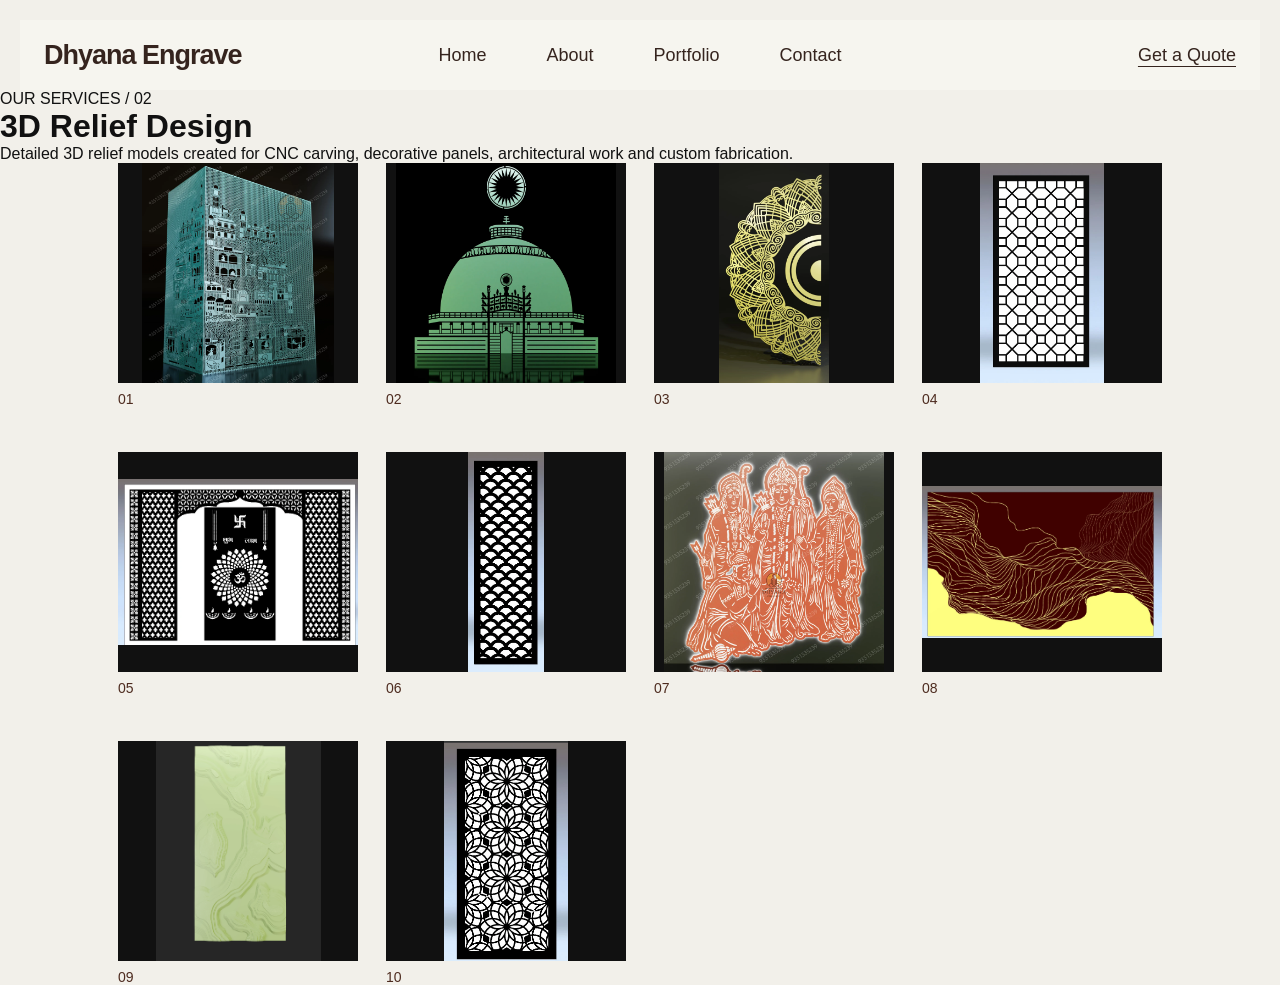
<file: 2d-design.html>
<!DOCTYPE html>
<html lang="en">

<head>
    <meta charset="UTF-8">
    <meta name="viewport" content="width=device-width, initial-scale=1.0">

    <title>CNC 2D Design & DXF Cut Files | Dhyana Engrave</title>

    <meta name="description" content="Custom CNC 2D design and DXF cut files for wood, MDF, stone and CNC cutting projects. Get accurate CNC-ready DXF and vector designs by Dhyana Engrave.">

    <meta name="robots" content="index, follow">

    <link rel="canonical" href="https://dhyanaengrave.com/2d-design.html">

    <link rel="stylesheet" href="style.css">
</head>
<body class="service-gallery-page">

<header class="inner-header">

    <a href="index.html" class="brand">Dhyana Engrave</a>

    <nav class="nav">
        <a href="index.html">Home</a>
        <a href="index.html#about">About</a>
        <a href="index.html#cnc-portfolio">Portfolio</a>
        <a href="contact.html">Contact</a>
    </nav>

    <a href="contact.html" class="quote-link">Get a Quote</a>

</header>


<main class="service-gallery-main">

    <div class="service-gallery-heading">

        <p>OUR SERVICES / 02</p>

        <h1>3D Relief Design</h1>

        <p class="service-gallery-description">
            Detailed 3D relief models created for CNC carving,
            decorative panels, architectural work and custom fabrication.
        </p>

    </div>


    <div class="service-gallery-grid">

        <div class="service-gallery-card">
            <img src="gallery/2D Design/2D Design-1.webp" alt="3D Relief 1">
            <span>01</span>
        </div>

        <div class="service-gallery-card">
            <img src="gallery/2D Design/2D Design-2.webp" alt="3D Relief 2">
            <span>02</span>
        </div>

        <div class="service-gallery-card">
            <img src="gallery/2D Design/2D Design-3.webp" alt="3D Relief 3">
            <span>03</span>
        </div>

        <div class="service-gallery-card">
            <img src="gallery/2D Design/2D Design-4.webp" alt="3D Relief 4">
            <span>04</span>
        </div>

        <div class="service-gallery-card">
            <img src="gallery/2D Design/2D Design-5.webp" alt="3D Relief 5">
            <span>05</span>
        </div>

        <div class="service-gallery-card">
            <img src="gallery/2D Design/2D Design-6.webp" alt="3D Relief 6">
            <span>06</span>
        </div>

        <div class="service-gallery-card">
            <img src="gallery/2D Design/2D Design-7.webp" alt="3D Relief 7">
            <span>07</span>
        </div>

        <div class="service-gallery-card">
            <img src="gallery/2D Design/2D Design-8.webp" alt="3D Relief 8">
            <span>08</span>
        </div>

        <div class="service-gallery-card">
            <img src="gallery/2D Design/2D Design-9.webp" alt="3D Relief 9">
            <span>09</span>
        </div>

        <div class="service-gallery-card">
            <img src="gallery/2D Design/2D Design-10.webp" alt="3D Relief 10">
            <span>10</span>
        </div>

    </div>

</main>

</body>
</html>
</file>
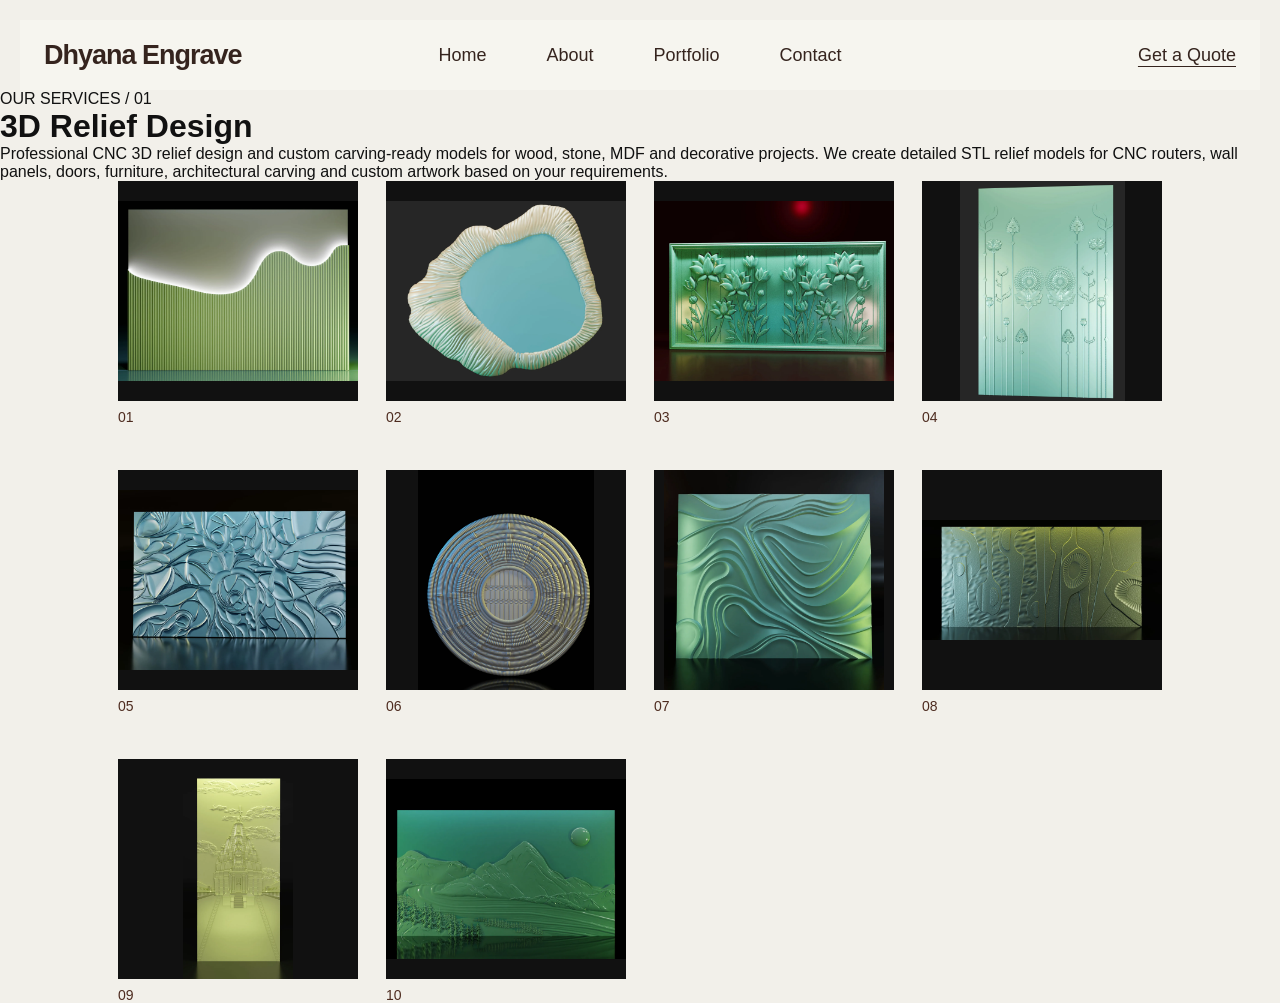
<file: 3d-relief.html>
<!DOCTYPE html>
<html lang="en">

<head>
    <meta charset="UTF-8">
    <meta name="viewport" content="width=device-width, initial-scale=1.0">

    <title>CNC 3D Relief Design for Wood & Stone | Dhyana Engrave</title>

    <meta name="description" content="Custom CNC 3D relief design and carving-ready 3D models for wood, stone, MDF and decorative projects. Professional STL relief design by Dhyana Engrave.">

    <meta name="robots" content="index, follow">

    <link rel="canonical" href="https://dhyanaengrave.com/3d-relief.html">

    <link rel="stylesheet" href="style.css">
</head>
<body class="service-gallery-page">

<header class="inner-header">

    <a href="index.html" class="brand">Dhyana Engrave</a>

    <nav class="nav">
        <a href="index.html">Home</a>
        <a href="index.html#about">About</a>
        <a href="index.html#cnc-portfolio">Portfolio</a>
        <a href="contact.html">Contact</a>
    </nav>

    <a href="contact.html" class="quote-link">Get a Quote</a>

</header>


<main class="service-gallery-main">

    <div class="service-gallery-heading">

        <p>OUR SERVICES / 01</p>

        <h1>3D Relief Design</h1>

       <p class="service-gallery-description">
    Professional CNC 3D relief design and custom carving-ready models
    for wood, stone, MDF and decorative projects. We create detailed
    STL relief models for CNC routers, wall panels, doors, furniture,
    architectural carving and custom artwork based on your requirements.
</p>

    </div>


    <div class="service-gallery-grid">

        <div class="service-gallery-card">
            <img src="gallery/3D Relief/3D Relief-1.webp" alt="3D Relief 1">
            <span>01</span>
        </div>

        <div class="service-gallery-card">
            <img src="gallery/3D Relief/3D Relief-2.webp" alt="3D Relief 2">
            <span>02</span>
        </div>

        <div class="service-gallery-card">
            <img src="gallery/3D Relief/3D Relief-3.webp" alt="3D Relief 3">
            <span>03</span>
        </div>

        <div class="service-gallery-card">
            <img src="gallery/3D Relief/3D Relief-4.webp" alt="3D Relief 4">
            <span>04</span>
        </div>

        <div class="service-gallery-card">
            <img src="gallery/3D Relief/3D Relief-5.webp" alt="3D Relief 5">
            <span>05</span>
        </div>

        <div class="service-gallery-card">
            <img src="gallery/3D Relief/3D Relief-6.webp" alt="3D Relief 6">
            <span>06</span>
        </div>

        <div class="service-gallery-card">
            <img src="gallery/3D Relief/3D Relief-7.webp" alt="3D Relief 7">
            <span>07</span>
        </div>

        <div class="service-gallery-card">
            <img src="gallery/3D Relief/3D Relief-8.webp" alt="3D Relief 8">
            <span>08</span>
        </div>

        <div class="service-gallery-card">
            <img src="gallery/3D Relief/3D Relief-9.webp" alt="3D Relief 9">
            <span>09</span>
        </div>

        <div class="service-gallery-card">
            <img src="gallery/3D Relief/3D Relief-10.webp" alt="3D Relief 10">
            <span>10</span>
        </div>

    </div>

</main>

</body>
</html>
</file>
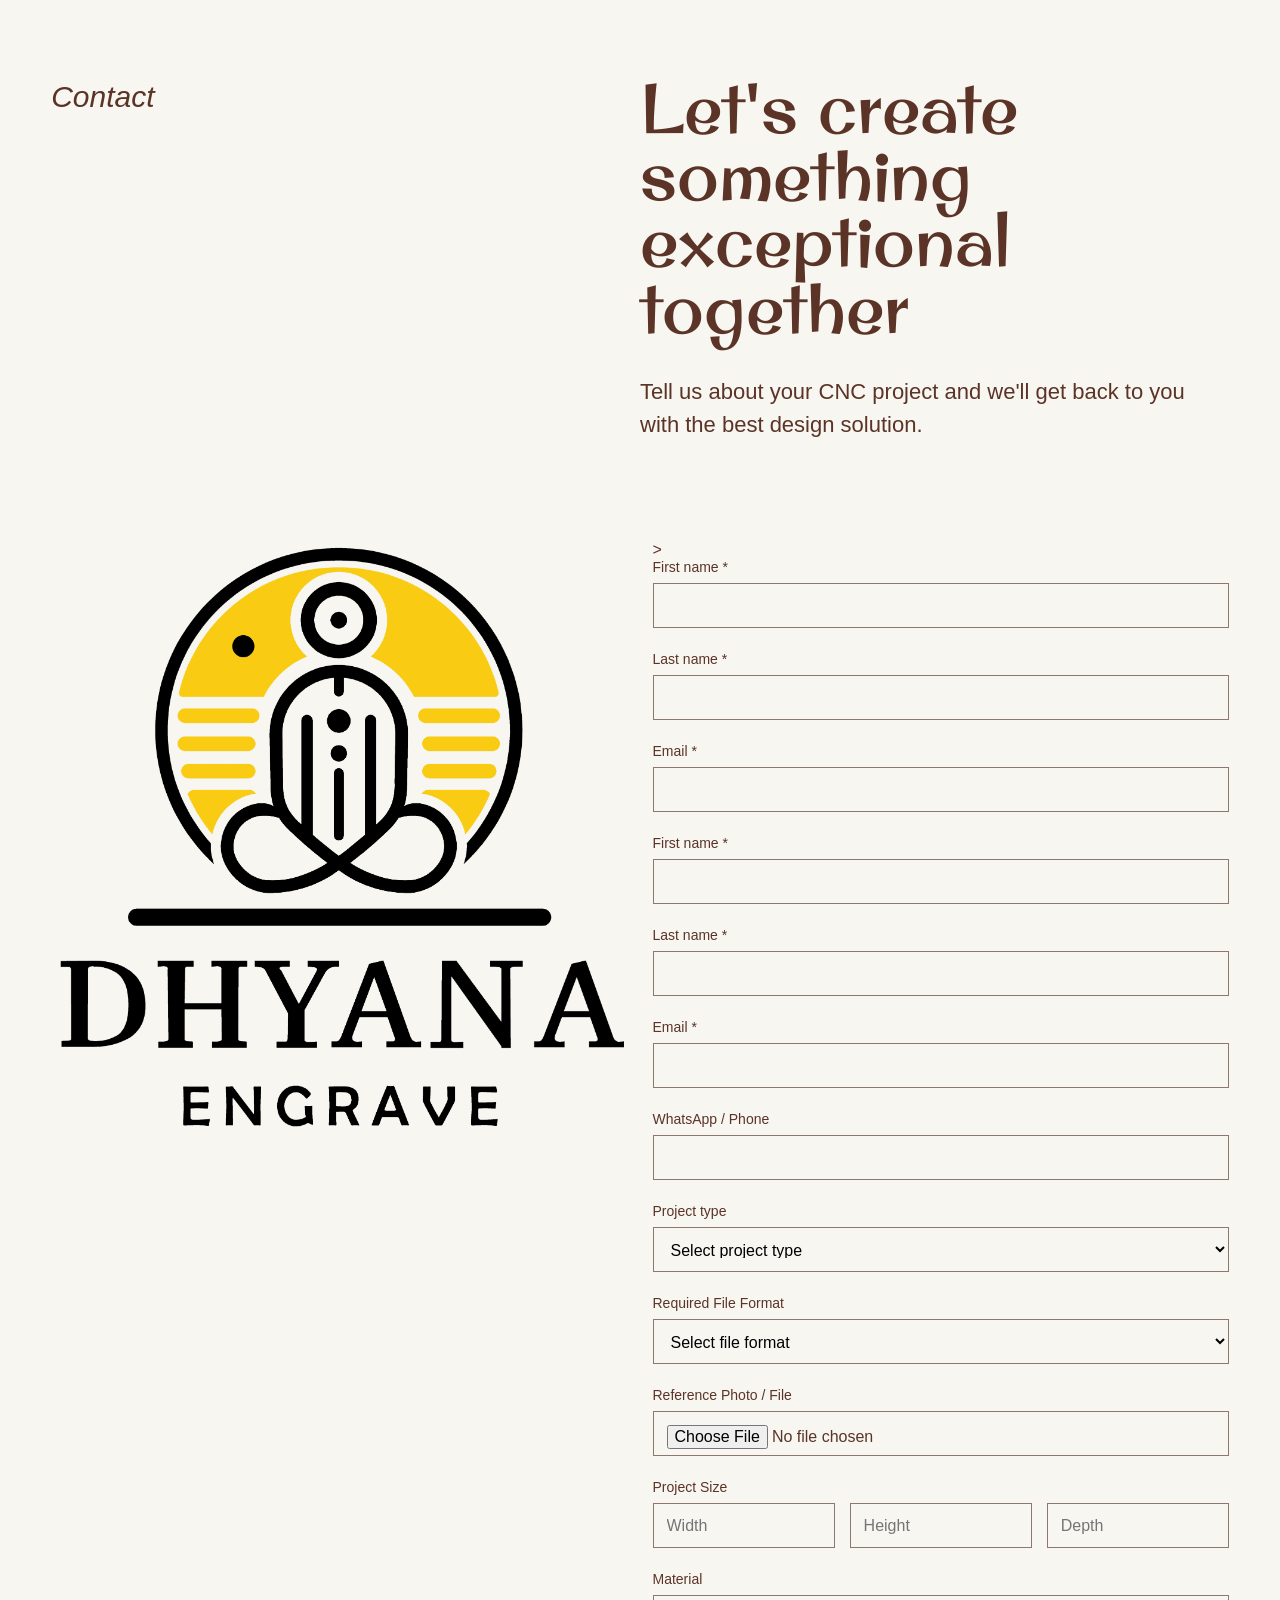
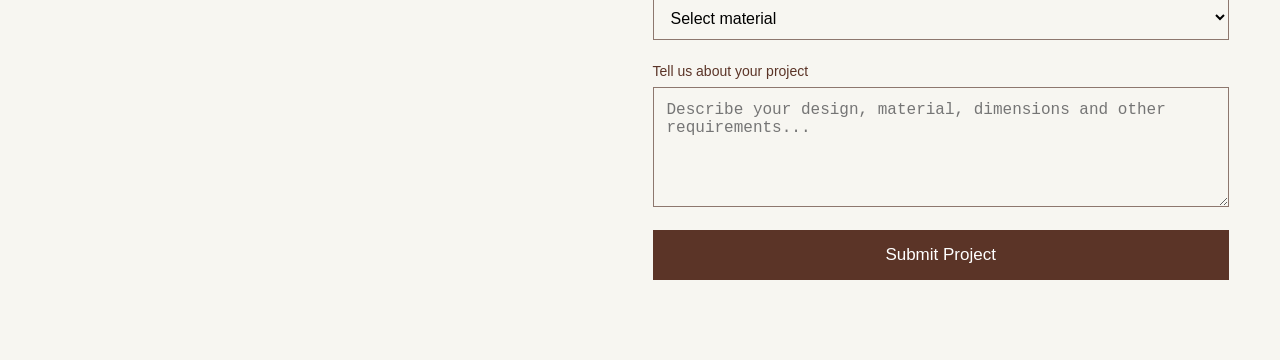
<file: contact.html>
<!DOCTYPE html>
<html lang="en">

<head>
    <meta charset="UTF-8">
    <meta name="viewport" content="width=device-width, initial-scale=1.0">

    <title>Contact Dhyana Engrave | CNC 3D Design Services</title>

    <meta name="description" content="Contact Dhyana Engrave for custom CNC 3D relief, STL models, DXF designs and carving-ready files for wood, stone, MDF and custom CNC projects.">

    <meta name="robots" content="index, follow">

    <link rel="canonical" href="https://dhyanaengrave.com/contact.html">

    <link rel="stylesheet" href="style.css">
</head>

<body>

<section class="contact-page">

    <div class="contact-small-title">
        <p>Contact</p>
    </div>

    <div class="contact-heading">
        <h1>
            Let's create something<br>
            exceptional together
        </h1>

        <p>
            Tell us about your CNC project and we'll get back to you
            with the best design solution.
        </p>
    </div>


    <div class="contact-main">

        <!-- LEFT IMAGE -->
        <div class="contact-image">
           <div class="contact-logo-area">
    <img src="Dhyana Engrave Logo.webp" alt="Dhyana Engrave Logo">
</div>
        </div>


        <!-- RIGHT FORM -->
        <form
  <form
    class="project-form"
    action="https://formsubmit.co/Dhyanaengrave@gmail.com"
    method="POST"
    enctype="multipart/form-data"
>
>
 <input type="hidden" name="_subject" value="New CNC Project Inquiry - Dhyana Engrave">
    <input type="hidden" name="_captcha" value="false">
    <input type="hidden" name="_template" value="table">

    <label>First name *</label>
    <input type="text" name="first-name" required>

    <label>Last name *</label>
    <input type="text" name="last-name" required>

    <label>Email *</label>
    <input type="email" name="email" required>

            <label>First name *</label>
            <input type="text" name="first-name" required>

            <label>Last name *</label>
            <input type="text" name="last-name" required>

            <label>Email *</label>
            <input type="email" name="email" required>

            <label>WhatsApp / Phone</label>
            <input type="tel" name="phone">

            <label>Project type</label>

            <select name="project-type">
                <option value="">Select project type</option>
                <option>3D Relief Design</option>
                <option>2D CNC Design</option>
                <option>ZBrush Sculpting</option>
                <option>Architectural CNC Design</option>
                <option>Rotary CNC Design</option>
                <option>Custom CNC Design</option>
            </select>


            <label>Required File Format</label>

            <select name="file-format">
                <option value="">Select file format</option>
                <option>.STL</option>
                <option>.OBJ</option>
                <option>.DXF</option>
                <option>.DWG</option>
                <option>.EPS</option>
                <option>.RLF</option>
                <option>.TAP</option>
                <option>Other</option>
            </select>
<label>Reference Photo / File</label>

<input
    type="file"
    name="reference-file"
    accept=".jpg,.jpeg,.png,.webp,.pdf"
>

            <label>Project Size</label>

            <div class="project-size">
                <input type="text" placeholder="Width">
                <input type="text" placeholder="Height">
                <input type="text" placeholder="Depth">
            </div>
<label>Material</label>

<select name="material">
    <option value="">Select material</option>
    <option>Wood</option>
    <option>MDF</option>
    <option>Stone</option>
    <option>Marble</option>
    <option>Granite</option>
    <option>Corian</option>
    <option>Acrylic</option>
    <option>Metal</option>
    <option>Foam</option>
    <option>Other</option>
</select>

            <label>Tell us about your project</label>

            <textarea
                name="message"
                placeholder="Describe your design, material, dimensions and other requirements..."
            ></textarea>


            <button type="submit">
                Submit Project
            </button>

        </form>

    </div>

</section>

</body>
</html>
</file>
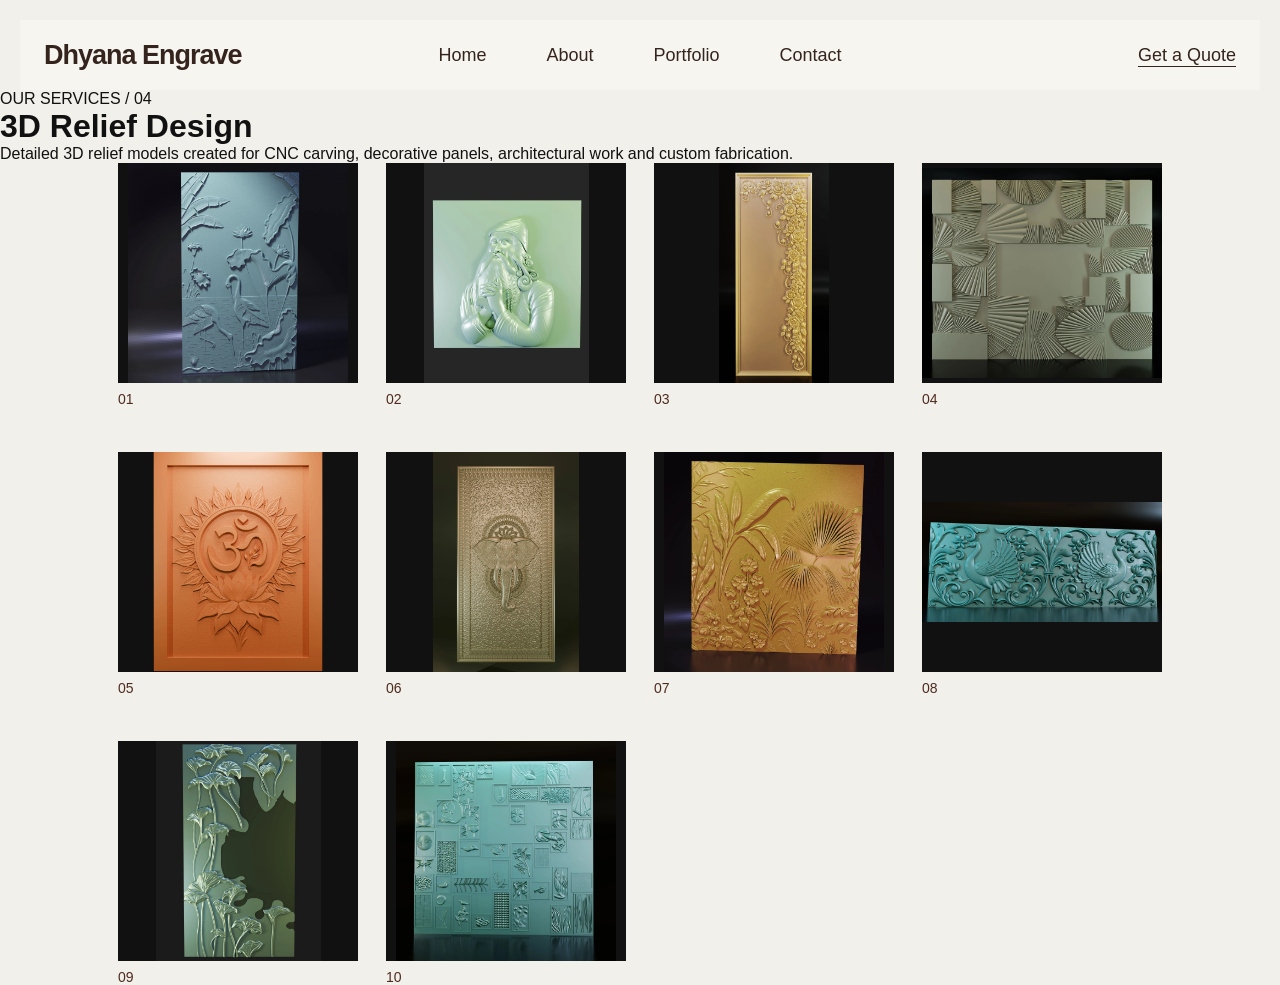
<file: custom-design.html>
<!DOCTYPE html>
<html lang="en">

<head>
    <meta charset="UTF-8">
    <meta name="viewport" content="width=device-width, initial-scale=1.0">

    <title>Custom CNC Design & 3D Relief Models | Dhyana Engrave</title>

    <meta name="description" content="Custom CNC design and 3D relief modeling for wood, stone, MDF and decorative projects. Get CNC-ready STL, DXF and custom carving designs by Dhyana Engrave.">

    <meta name="robots" content="index, follow">

    <link rel="canonical" href="https://dhyanaengrave.com/custom-design.html">

    <link rel="stylesheet" href="style.css">
</head>

<body class="service-gallery-page">

<header class="inner-header">

    <a href="index.html" class="brand">Dhyana Engrave</a>

    <nav class="nav">
        <a href="index.html">Home</a>
        <a href="index.html#about">About</a>
        <a href="index.html#cnc-portfolio">Portfolio</a>
        <a href="contact.html">Contact</a>
    </nav>

    <a href="contact.html" class="quote-link">Get a Quote</a>

</header>


<main class="service-gallery-main">

    <div class="service-gallery-heading">

        <p>OUR SERVICES / 04</p>

        <h1>3D Relief Design</h1>

        <p class="service-gallery-description">
            Detailed 3D relief models created for CNC carving,
            decorative panels, architectural work and custom fabrication.
        </p>

    </div>


    <div class="service-gallery-grid">

        <div class="service-gallery-card">
            <img src="gallery/Custom Design/Custom Design-1.webp" alt="3D Relief 1">
            <span>01</span>
        </div>

        <div class="service-gallery-card">
            <img src="gallery/Custom Design/Custom Design-2.webp" alt="3D Relief 2">
            <span>02</span>
        </div>

        <div class="service-gallery-card">
            <img src="gallery/Custom Design/Custom Design-3.webp" alt="3D Relief 3">
            <span>03</span>
        </div>

        <div class="service-gallery-card">
            <img src="gallery/Custom Design/Custom Design-4.webp" alt="3D Relief 4">
            <span>04</span>
        </div>

        <div class="service-gallery-card">
            <img src="gallery/Custom Design/Custom Design-5.webp" alt="3D Relief 5">
            <span>05</span>
        </div>

        <div class="service-gallery-card">
            <img src="gallery/Custom Design/Custom Design-6.webp" alt="3D Relief 6">
            <span>06</span>
        </div>

        <div class="service-gallery-card">
            <img src="gallery/Custom Design/Custom Design-7.webp" alt="3D Relief 7">
            <span>07</span>
        </div>

        <div class="service-gallery-card">
            <img src="gallery/Custom Design/Custom Design-8.webp" alt="3D Relief 8">
            <span>08</span>
        </div>

        <div class="service-gallery-card">
            <img src="gallery/Custom Design/Custom Design-9.webp" alt="3D Relief 9">
            <span>09</span>
        </div>

        <div class="service-gallery-card">
            <img src="gallery/Custom Design/Custom Design-10.webp" alt="3D Relief 10">
            <span>10</span>
        </div>

    </div>

</main>

</body>
</html>
</file>
<file: style.css>
@import url('https://fonts.googleapis.com/css2?family=Original+Surfer&display=swap');

*{

    margin: 0;
    padding: 0;
    box-sizing: border-box;
}

html {
    scroll-behavior: smooth;
}

body {
    font-family: Arial, Helvetica, sans-serif;
    background: #f2f0ea;
    color: #111;
}


/* ================= HEADER ================= */

/* ================= HEADER ================= */

.header {
    position: absolute;
    top: 22px;
    left: 1.3%;
    width: 97.4%;
    height: 68px;

    padding: 0 24px;

    display: grid;
    grid-template-columns: 1fr auto 1fr;
    align-items: center;

    background: #f6f5ef;
    z-index: 20;
}


/* LOGO / NAME */

.brand {
    justify-self: start;

    color: #35241e;
    text-decoration: none;

    font-size: 27px;
    font-weight: 700;
    letter-spacing: -1px;
}


/* CENTER MENU */

.nav {
    justify-self: center;

    display: flex;
    align-items: center;
    gap: 65px;
}

.nav a {
    color: #35241e;
    text-decoration: none;

    font-size: 18px;
    letter-spacing: 0;
}

.nav a:hover,
.nav a.active {
    text-decoration: underline;
    text-underline-offset: 5px;
}


/* FREE QUOTE */

.quote-link {
    justify-self: end;

    color: #35241e;
    font-size: 18px;
    text-decoration: underline;
    text-underline-offset: 5px;
}

/* ================= HERO ================= */

/* ================= HERO ================= */

/* ================= HERO FIXED BACKGROUND ================= */

.hero {
    position: relative;
    min-height: 100vh;
    padding: 135px 45px 40px;

    display: flex;
    align-items: center;

    overflow: hidden;
}


/* FIXED BACKGROUND PHOTO */

.hero-bg {
    position: fixed;

    top: 0;
    left: 0;

    width: 100%;
    height: 100vh;

    z-index: -2;

    background-image:
        linear-gradient(
            90deg,
            rgba(246, 245, 239, 0.92) 0%,
            rgba(246, 245, 239, 0.72) 36%,
            rgba(246, 245, 239, 0.18) 65%,
            rgba(246, 245, 239, 0.05) 100%
        ),
        url("https://dhyanaengrave.com/hero-bg.webp.webp");

    background-size: cover;
    background-position: center;
    background-repeat: no-repeat;
}


/* HERO TEXT */

.hero-text {
    position: relative;
    z-index: 2;

    max-width: 760px;
}

.hero-text h1 {
    margin: 0;

    font-size: clamp(55px, 5.7vw, 100px);
    line-height: .98;

    font-weight: 700;
    letter-spacing: -4px;

    color: #4d2b1f;
}

.hero-text p {
    max-width: 470px;

    margin-top: 40px;

    font-size: 20px;
    line-height: 1.45;

    color: #4d2b1f;
}

.hero-btn {
    display: inline-block;

    margin-top: 35px;
    padding: 17px 65px;

    background: #563326;
    color: white;

    text-decoration: none;
    font-size: 20px;
}


/* ================= SECTIONS OVER HERO ================= */

.portfolio-section,
.about-section,
.services {
    position: relative;

    z-index: 10;
}


/* PORTFOLIO COMES OVER HERO */

.portfolio-section {
    margin-top: 0;

    background: #f4f1e9;

    border-radius: 28px 28px 0 0;
}


/* MOBILE */

@media (max-width: 850px) {

    .hero {
        min-height: 100vh;
        padding: 120px 22px 60px;
    }

    .hero-text h1 {
        font-size: 52px;
        letter-spacing: -2px;
    }

    .hero-text p {
        font-size: 17px;
    }

}

/* MOBILE */

@media (max-width: 850px) {

    .hero {
        grid-template-columns: 1fr;
        padding: 120px 22px 0;
    }

    .hero-text h1 {
        font-size: 52px;
        letter-spacing: -2px;
    }

    .hero-text p {
        margin-top: 25px;
        font-size: 17px;
    }

    .hero-visual {
        height: 450px;
        margin-top: 20px;
    }
}
/* ================= PORTFOLIO ================= */

.portfolio-section {
    padding: 110px 45px;
    background: #f4f1e9;
}

.portfolio-heading {
    margin-bottom: 55px;
}

.portfolio-heading p {
    font-size: 12px;
    letter-spacing: 3px;
    color: #563326;
    margin-bottom: 15px;
}

.portfolio-heading h2 {
    font-size: clamp(55px, 6vw, 95px);
    line-height: 1;
    font-weight: 500;
    letter-spacing: -3px;
    color: #563326;
}

.portfolio-grid {
    display: grid;
    grid-template-columns: repeat(2, 1fr);
    gap: 50px 28px;
}

.portfolio-card {
    text-decoration: none;
    color: #563326;
}

.portfolio-card img {
    width: 100%;
    height: 620px;
    object-fit: cover;
    display: block;

    transition: transform .5s ease;
}

.portfolio-card {
    overflow: hidden;
}

.portfolio-card:hover img {
    transform: scale(1.025);
}

.portfolio-info {
    display: grid;
    grid-template-columns: 60px 1fr;
    align-items: center;

    padding-top: 15px;
}

.portfolio-info span {
    font-size: 12px;
    opacity: .6;
}

.portfolio-info h3 {
    font-size: 26px;
    font-weight: 500;
}


/* MOBILE */

@media (max-width: 850px) {

    .portfolio-section {
        padding: 80px 22px;
    }

    .portfolio-grid {
        grid-template-columns: 1fr;
        gap: 40px;
    }

    .portfolio-card img {
        height: 430px;
    }

    .portfolio-info h3 {
        font-size: 22px;
    }
}
/* =========================
   SERVICES
========================= */

.services {
    background: #f6f5ef;
    color: #4d2b1f;
    padding: 0 18px 80px;
}


/* EACH ROW */

.service-row {
    display: grid;

    grid-template-columns:
        32%
        24%
        30%
        14%;

    align-items: start;

    min-height: 275px;

    padding: 24px 0;

    border-bottom: 1px solid rgba(77, 43, 31, 0.55);
}


/* IMAGE */

.service-image {
    display: flex;
    align-items: flex-start;
}

.service-image img {
    width: 220px;
    height: 220px;

    object-fit: cover;
    object-position: center;

    display: block;
}


/* SERVICE TITLE */

.service-row h2 {
    margin: 0;

    padding-right: 40px;

    font-size: clamp(35px, 3vw, 55px);
    line-height: 0.96;

    font-weight: 700;
    letter-spacing: -2px;

    color: #4d2b1f;
}


/* DESCRIPTION */

.service-row > p {
    margin: 0;

    padding-right: 40px;

    max-width: 520px;

    font-size: 22px;
    line-height: 1.35;

    color: #4d2b1f;
}


/* VIEW DETAILS */

.service-row > a {
    justify-self: end;

    color: #4d2b1f;

    font-size: 22px;

    text-decoration: underline;
    text-decoration-thickness: 1px;
    text-underline-offset: 5px;
}


/* IMAGE HOVER */

.service-image img {
    transition: transform 0.35s ease;
}

.service-row:hover .service-image img {
    transform: scale(1.025);
}


/* MOBILE */

@media (max-width: 900px) {

    .service-row {
        grid-template-columns: 140px 1fr;
        gap: 18px;

        min-height: auto;

        padding: 28px 0;
    }

    .service-image {
        grid-row: 1 / 4;
    }

    .service-image img {
        width: 140px;
        height: 160px;
    }

    .service-row h2 {
        font-size: 30px;
        padding: 0;
    }

    .service-row > p {
        padding: 0;

        font-size: 16px;
    }

    .service-row > a {
        justify-self: start;

        font-size: 17px;
    }
}/* =========================
   ABOUT SECTION
========================= */

.about-section {
    background: #d9e6ee;
    color: #4d2b1f;

    padding: 90px 45px;

    display: grid;
    grid-template-columns: 1.1fr 0.8fr 1fr;
    gap: 70px;

    align-items: center;
}

.about-label {
    font-size: 12px;
    font-weight: 600;
    letter-spacing: 3px;

    margin: 0 0 35px;
}

.about-left h2 {
    margin: 0;

    font-size: clamp(50px, 5vw, 85px);
    line-height: 0.95;
    letter-spacing: -4px;
}

.about-photo img {
    width: 100%;
    height: 520px;

    object-fit: cover;
    object-position: center;

    display: block;
}

.about-right {
    max-width: 500px;
}

.about-right p {
    font-size: 21px;
    line-height: 1.45;

    margin: 0 0 28px;
}

.about-right a {
    display: inline-block;

    margin-top: 20px;

    color: #4d2b1f;

    font-size: 13px;
    font-weight: 600;

    letter-spacing: 2px;

    text-decoration: none;

    padding-bottom: 7px;

    border-bottom: 1px solid #4d2b1f;
}


/* MOBILE */

@media (max-width: 900px) {

    .about-section {
        grid-template-columns: 1fr;

        padding: 60px 20px;

        gap: 40px;
    }

    .about-left h2 {
        font-size: 50px;
    }

    .about-photo img {
        height: 500px;
    }

    .about-right p {
        font-size: 18px;
    }
}
/* ===== FORCE FIX - NEW 4 PHOTO PORTFOLIO ===== */

.new-portfolio-grid {
    display: grid !important;
    grid-template-columns: repeat(2, minmax(0, 1fr)) !important;
    gap: 50px 35px !important;
}

.new-portfolio-card {
    width: 100% !important;
    overflow: hidden !important;
}

.new-portfolio-card img {
    width: 100% !important;
    height: 380px !important;
    max-height: 380px !important;

    object-fit: contain !important;
    object-position: center !important;

    display: block !important;
}

/* MOBILE */
@media (max-width: 850px) {
    .new-portfolio-grid {
        grid-template-columns: 1fr !important;
    }

    .new-portfolio-card img {
        height: 300px !important;
        max-height: 300px !important;
    }
} 
/* ==================================
   CNC PORTFOLIO - 4 PROJECTS
================================== */

.cnc-portfolio {
    position: relative;
    z-index: 5;

    background: #f6f5ef;
    padding: 90px 24px 110px;
    color: #563326;
}

.cnc-portfolio-title {
    margin: 0 0 60px;

    font-size: clamp(65px, 7vw, 120px);
    line-height: 0.9;
    letter-spacing: -5px;
    font-weight: 600;
}


/* TWO COLUMNS */

.cnc-portfolio-grid {
    display: grid;
    grid-template-columns: repeat(2, minmax(0, 1fr));
    column-gap: 24px;
    row-gap: 80px;
}


/* EACH PROJECT */

.cnc-project {
    min-width: 0;
}
/* TITLE + NUMBER */

.cnc-project-heading {
    display: flex;
    justify-content: space-between;
    align-items: baseline;

    gap: 20px;
    margin-top: 28px;
}

.cnc-project-heading h3 {
    margin: 0;

    font-size: 38px;
    line-height: 1.05;
    font-weight: 600;
    letter-spacing: -1.5px;
}

.cnc-project-heading span {
    flex-shrink: 0;

    font-size: 28px;
    font-style: italic;
}


/* DESCRIPTION */

.cnc-project > p {
    max-width: 780px;

    margin: 35px 0 0;

    font-size: 21px;
    line-height: 1.45;
}


/* MOBILE */

@media (max-width: 850px) {

    .cnc-portfolio {
        padding: 65px 18px 80px;
    }

    .cnc-portfolio-title {
        font-size: 60px;
        margin-bottom: 40px;
    }

    .cnc-portfolio-grid {
        grid-template-columns: 1fr;
        row-gap: 60px;
    }

    .cnc-project img {
        height: 400px !important;
    }

    .cnc-project-heading h3 {
        font-size: 30px;
    }

    .cnc-project-heading span {
        font-size: 22px;
    }

    .cnc-project > p {
        margin-top: 20px;
        font-size: 17px;
    }
}
/* ===== PORTFOLIO IMAGE - NO CROPPING ===== */

.cnc-project img {
    width: 100% !important;
    height: auto !important;

    object-fit: contain !important;
    object-position: center !important;

    display: block !important;
    max-width: 100% !important;
}

/* 2 COLUMN LAYOUT */

.cnc-portfolio-grid {
    display: grid;
    grid-template-columns: repeat(2, minmax(0, 1fr));
    gap: 80px 24px;
    align-items: start;
}

.cnc-project {
    width: 100%;
    min-width: 0;
}

/* TITLE */

.cnc-project-heading {
    display: flex;
    justify-content: space-between;
    align-items: baseline;
    gap: 20px;
    margin-top: 22px;
}

.cnc-project-heading h3 {
    margin: 0;
    font-size: 38px;
    line-height: 1.1;
}

.cnc-project-heading span {
    font-size: 28px;
    font-style: italic;
}

/* DESCRIPTION */

.cnc-project > p {
    margin-top: 30px;
    font-size: 21px;
    line-height: 1.45;
}

/* MOBILE */

@media (max-width: 850px) {
    .cnc-portfolio-grid {
        grid-template-columns: 1fr;
        gap: 55px;
    }

    .cnc-project img {
        width: 100% !important;
        height: auto !important;
    }
}
/* PORTFOLIO CARD LINK COLOR FIX */

.cnc-project {
    text-decoration: none !important;
    color: #4d2b1f !important;
}

.cnc-project:link,
.cnc-project:visited,
.cnc-project:hover,
.cnc-project:active {
    color: #4d2b1f !important;
    text-decoration: none !important;
}

.cnc-project h3,
.cnc-project span,
.cnc-project p {
    color: #4d2b1f !important;
    text-decoration: none !important;
}
/* ===== MURTI GALLERY SIZE + NO CROP FIX ===== */

.category-grid {
    display: grid;
    grid-template-columns: repeat(4, 260px);
    justify-content: center;

    gap: 45px 28px;
}

.category-item {
    width: 260px;
}

.category-item img {
    width: 260px !important;
    height: 260px !important;

    object-fit: contain !important;
    object-position: center !important;

    display: block !important;

    background: #111;
}

/* NUMBER */

.category-item span {
    margin-top: 10px;

    font-size: 14px;
    text-align: right;
}


/* TABLET */

@media (max-width: 1200px) {

    .category-grid {
        grid-template-columns: repeat(3, 240px);
    }

    .category-item {
        width: 240px;
    }

    .category-item img {
        width: 240px !important;
        height: 240px !important;
    }

}


/* MOBILE */

@media (max-width: 800px) {

    .category-grid {
        grid-template-columns: repeat(2, 160px);
        gap: 25px 12px;
    }

    .category-item {
        width: 160px;
    }

    .category-item img {
        width: 160px !important;
        height: 160px !important;
    }

}
/* ===== MURTI PAGE TOP SPACING FIX ===== */

.inner-page .inner-header {
    position: relative;
    width: calc(100% - 48px);
    margin: 24px;
    height: 70px;

    display: grid;
    grid-template-columns: 1fr auto 1fr;
    align-items: center;

    padding: 0 24px;
    background: #f6f5ef;
}


/* MAIN PAGE */

.category-page {
    padding: 70px 45px 120px;
}


/* HEADING BLOCK */

.category-heading {
    max-width: 1450px;
    margin: 0 auto 70px;
}

.category-heading > p:first-child {
    margin: 0 0 20px;

    font-size: 12px;
    letter-spacing: 3px;
}

.category-heading h1 {
    margin: 0;

    font-size: clamp(58px, 6vw, 100px);
    line-height: 0.92;
    letter-spacing: -4px;

    color: #4d2b1f;
}


/* DESCRIPTION + BACK */

.category-heading-bottom {
    margin-top: 35px;

    display: flex;
    justify-content: space-between;
    align-items: flex-end;
    gap: 40px;
}

.category-heading-bottom p {
    max-width: 700px;

    margin: 0;

    font-size: 18px;
    line-height: 1.5;

    color: #4d2b1f;
}

.category-heading-bottom a {
    color: #4d2b1f;

    font-size: 16px;

    text-decoration: underline;
    text-underline-offset: 5px;
}


/* GALLERY CENTER */

.category-grid {
    max-width: 1180px;
    margin: 0 auto;

    display: grid;
    grid-template-columns: repeat(4, 260px);
    justify-content: center;

    gap: 45px 28px;
}
/* ===== GALLERY PHOTO DETAILS ===== */

.category-item-heading {
    display: flex;
    justify-content: space-between;
    align-items: baseline;
    gap: 20px;

    margin-top: 14px;
}

.category-item-heading h3 {
    margin: 0;

    font-size: 20px;
    line-height: 1.2;
    font-weight: 600;

    color: #4d2b1f;
}

.category-item-heading span {
    font-size: 15px;
    font-style: italic;
    color: #4d2b1f;
}

.category-item > p {
    margin: 10px 0 0;

    font-size: 14px;
    line-height: 1.45;

    color: #4d2b1f;
}
/* ===== ABSOLUTE FINAL GALLERY FIX ===== */

body.inner-page .category-page .category-grid {
    display: grid !important;
    grid-template-columns: repeat(4, 220px) !important;

    justify-content: center !important;
    align-items: start !important;

    gap: 45px 24px !important;

    max-width: 1100px !important;
    margin: 0 auto !important;
}

body.inner-page .category-page .category-item {
    width: 220px !important;
    max-width: 220px !important;

    overflow: visible !important;
}

body.inner-page .category-page .category-item > img {
    width: 220px !important;
    height: 220px !important;

    max-width: 220px !important;
    max-height: 220px !important;

    object-fit: contain !important;
    object-position: center !important;

    display: block !important;

    margin: 0 !important;
    padding: 0 !important;

    background: #111 !important;
}

body.inner-page .category-page .category-item-heading {
    width: 220px !important;
}

body.inner-page .category-page .category-item > p {
    width: 220px !important;
    max-width: 220px !important;
}


/* TABLET */

@media (max-width: 1000px) {

    body.inner-page .category-page .category-grid {
        grid-template-columns: repeat(3, 200px) !important;
    }

    body.inner-page .category-page .category-item,
    body.inner-page .category-page .category-item > img,
    body.inner-page .category-page .category-item-heading,
    body.inner-page .category-page .category-item > p {
        width: 200px !important;
        max-width: 200px !important;
    }

    body.inner-page .category-page .category-item > img {
        height: 200px !important;
        max-height: 200px !important;
    }
}


/* MOBILE */

@media (max-width: 700px) {

    body.inner-page .category-page .category-grid {
        grid-template-columns: repeat(2, 150px) !important;
        gap: 30px 12px !important;
    }

    body.inner-page .category-page .category-item,
    body.inner-page .category-page .category-item > img,
    body.inner-page .category-page .category-item-heading,
    body.inner-page .category-page .category-item > p {
        width: 150px !important;
        max-width: 150px !important;
    }

    body.inner-page .category-page .category-item > img {
        height: 150px !important;
        max-height: 150px !important;
    }
}
/* ===== TESTIMONIAL SLIDE ANIMATION ===== */

.testimonial-slider {
    width: 420px;
    height: 520px;
    position: relative;
    overflow: hidden;
    background: #111;
}

.testimonial-slide {
    position: absolute;
    top: 0;
    left: 0;

    width: 100%;
    height: 100%;

    object-fit: contain;
    object-position: center;

    transform: translateX(100%);
    transition: transform 0.8s ease-in-out;
}

/* Current photo */
.testimonial-slide.active {
    transform: translateX(0);
}

/* Photo left side se bahar jayegi */
.testimonial-slide.slide-out {
    transform: translateX(-100%);
    z-index: 1;
}

/* Next photo right se andar aayegi */
.testimonial-slide.slide-in {
    transform: translateX(0);
    z-index: 2;
}

@media (max-width: 800px) {
    .testimonial-slider {
        width: 100%;
        height: 400px;
    }
}
/* =====================================
   TESTIMONIAL - CENTER CARD
===================================== */

.testimonials {
    background: #b8cedc;
    padding: 130px 20px 140px;

    color: #4d2b1f;
}


/* HEADING */

.testimonial-heading {
    text-align: center;
    margin-bottom: 90px;
}

.testimonial-heading p {
    margin: 0 0 35px;

    font-size: 28px;
    font-style: italic;
}

.testimonial-heading h2 {
    margin: 0;

    font-size: clamp(55px, 5vw, 82px);
    line-height: 1;
    letter-spacing: -3px;
}


/* MAIN CENTER CARD */

.testimonial-card {
    width: min(1100px, 90%);
    height: 480px;

    margin: 0 auto;

    display: grid;
    grid-template-columns: 43% 57%;

    background: #f6f5ef;

    padding: 22px;
}


/* ================= IMAGE SLIDER ================= */

.testimonial-slider {
    position: relative;

    width: 100%;
    height: 100%;

    overflow: hidden;

    background: #111;
}

.testimonial-slide {
    position: absolute;
    inset: 0;

    width: 100%;
    height: 100%;

    object-fit: contain;
    object-position: center;

    transform: translateX(100%);
    transition: transform 0.8s ease-in-out;
}

.testimonial-slide.active {
    transform: translateX(0);
}

.testimonial-slide.slide-out {
    transform: translateX(-100%);
}


/* ================= RIGHT CONTENT ================= */

.testimonial-content {
    position: relative;

    padding: 0 10px 0 28px;

    display: flex;
    flex-direction: column;
}

.testimonial-top {
    display: flex;
    justify-content: space-between;
    align-items: flex-start;
}

.testimonial-top h3 {
    margin: 0;

    font-size: 30px;
    font-style: italic;
    font-weight: 400;
}

.testimonial-top span {
    font-size: 27px;
    font-style: italic;
}


/* BOTTOM REVIEW */

.testimonial-bottom {
    margin-top: auto;
    padding: 0 40px 15px 100px;
}

.testimonial-review {
    margin: 0 0 30px;

    font-size: 22px;
    line-height: 1.4;
}

.testimonial-service {
    margin: 0;

    font-size: 13px;
    letter-spacing: 2px;
}


/* ================= ARROWS ================= */

.testimonial-arrow {
    position: absolute;

    border: 0;
    background: transparent;

    color: #4d2b1f;

    font-size: 32px;
    cursor: pointer;

    z-index: 20;
}

.testimonial-prev {
    left: 12px;
    top: 50%;

    transform: translateY(-50%);

    background: #f6f5ef;
    width: 45px;
    height: 45px;
}

.testimonial-next {
    right: 10px;
    top: 50%;

    transform: translateY(-50%);
}


/* MOBILE */

@media (max-width: 800px) {

    .testimonial-card {
        width: 95%;
        height: auto;

        grid-template-columns: 1fr;
    }

    .testimonial-slider {
        height: 380px;
    }

    .testimonial-content {
        min-height: 330px;
        padding: 25px 5px;
    }

    .testimonial-bottom {
        padding: 0 20px 10px;
    }

    .testimonial-review {
        font-size: 18px;
    }
}/* ===== CLEAN TESTIMONIAL SLIDER ===== */

.testimonial-slider {
    position: relative;

    width: 100%;
    height: 100%;

    overflow: hidden;

    background: #111;
}

.testimonial-track {
    width: 100%;
    height: 100%;

    display: flex;

    transition: transform 0.8s ease-in-out;
}

.testimonial-track img {
    width: 100% !important;
    height: 100% !important;

    min-width: 100% !important;
    flex: 0 0 100% !important;

    object-fit: contain !important;
    object-position: center !important;

    display: block !important;

    background: #111;
}
/* =================================
   TESTIMONIAL AUTO SLIDER - FINAL
================================= */

.testimonial-slider {
    width: 100%;
    height: 100%;

    overflow: hidden;
    position: relative;

    background: #111;
}

.testimonial-track {
    width: 500%;
    height: 100%;

    display: flex;

    animation: testimonialAutoSlide 20s infinite ease-in-out;
}

.testimonial-track img {
    width: 20% !important;
    height: 100% !important;

    flex: 0 0 20% !important;

    object-fit: contain !important;
    object-position: center !important;

    display: block !important;

    background: #111;
}


/* 5 PHOTO SLIDE */

@keyframes testimonialAutoSlide {

    0%,
    16% {
        transform: translateX(0);
    }

    20%,
    36% {
        transform: translateX(-20%);
    }

    40%,
    56% {
        transform: translateX(-40%);
    }

    60%,
    76% {
        transform: translateX(-60%);
    }

    80%,
    96% {
        transform: translateX(-80%);
    }

    100% {
        transform: translateX(0);
    }
}
/* ===== STABLE TESTIMONIAL SLIDER ===== */

.testimonial-slider {
    position: relative;
    width: 100%;
    height: 100%;
    overflow: hidden;
    background: #111;
}

.ts-slide {
    position: absolute;
    inset: 0;

    width: 100% !important;
    height: 100% !important;

    object-fit: contain !important;
    object-position: center !important;

    display: block !important;

    transform: translateX(100%);
    transition: transform 0.7s ease-in-out;

    background: #111;
}

.ts-slide.active {
    transform: translateX(0);
}

.ts-slide.exit-left {
    transform: translateX(-100%);
}
/* =========================================
   FEATURED WORK - INFINITE PHOTO REEL
========================================= */

.featured-work {
    background: #b8cedd;
    padding: 80px 0 0;
    overflow: hidden;
    color: #4d2b1f;
}


/* HEADING */

.featured-heading {
    text-align: center;
    padding: 0 20px;
    margin-bottom: 90px;
}

.featured-heading h2 {
    margin: 0;

    font-size: clamp(55px, 5vw, 85px);
    line-height: 1;
    font-weight: 700;
    letter-spacing: -3px;
}

.featured-heading p {
    max-width: 700px;
    margin: 45px auto 0;

    font-size: 22px;
    line-height: 1.4;
}


/* SLIDER */

.featured-slider {
    width: 100%;
    overflow: hidden;
}


/* MOVING TRACK */

.featured-track {
    display: flex;
    width: max-content;

    animation: featuredScroll 80s linear infinite;

    will-change: transform;
}


/* PHOTOS */

.featured-track img {
    flex: 0 0 auto;

    width: 330px;
    height: 420px;

    object-fit: contain !important;
    object-position: center !important;

    display: block;

    background: #192019;
}


/* CONTINUOUS MOVEMENT */

@keyframes featuredScroll {

    from {
        transform: translateX(0);
    }

    to {
        transform: translateX(-50%);
    }

}


/* OPTIONAL - MOUSE LANE PAR AAYE TO STOP */

.featured-slider:hover .featured-track {
    animation-play-state: paused;
}


/* MOBILE */

@media (max-width: 700px) {

    .featured-work {
        padding-top: 60px;
    }

    .featured-heading {
        margin-bottom: 55px;
    }

    .featured-heading h2 {
        font-size: 50px;
    }

    .featured-heading p {
        margin-top: 30px;
        font-size: 17px;
    }

    .featured-track img {
        width: 240px;
        height: 320px;
    }

}
/* =====================================
   FEATURED WORK LIGHTBOX
===================================== */

.work-lightbox {
    position: fixed;
    inset: 0;

    width: 100%;
    height: 100vh;

    background: rgba(246, 245, 239, 0.98);

    z-index: 99999;

    display: none;
    align-items: center;
    justify-content: center;
}

.work-lightbox.open {
    display: flex;
}


/* IMAGE */

.lightbox-image-box {
    width: 75%;
    height: 88vh;

    display: flex;
    justify-content: center;
    align-items: center;
}

.lightbox-image-box img {
    width: auto;
    height: auto;

    max-width: 100%;
    max-height: 88vh;

    object-fit: contain;

    display: block;
}


/* CLOSE X */

.lightbox-close {
    position: absolute;
    top: 25px;
    right: 35px;

    border: 0;
    background: transparent;

    font-size: 38px;
    font-weight: 300;

    cursor: pointer;
    z-index: 10;
}


/* LEFT / RIGHT ARROWS */

.lightbox-arrow {
    position: absolute;
    top: 50%;
    transform: translateY(-50%);

    border: 0;
    background: transparent;

    font-size: 48px;
    font-weight: 300;

    cursor: pointer;

    padding: 20px;
    z-index: 10;
}

.lightbox-prev {
    left: 25px;
}

.lightbox-next {
    right: 25px;
}


/* CLICK CURSOR ON FEATURED PHOTOS */

/* CLICK CURSOR + DARK HOVER ON FEATURED PHOTOS */

.featured-track img {
    cursor: pointer;
    transition: filter 0.3s ease;
}

.featured-track img:hover {
    filter: brightness(65%);
}


/* MOBILE */

@media (max-width: 700px) {

    .lightbox-image-box {
        width: 88%;
        height: 80vh;
    }

    .lightbox-image-box img {
        max-height: 80vh;
    }

    .lightbox-prev {
        left: 2px;
    }

    .lightbox-next {
        right: 2px;
    }

    .lightbox-arrow {
        font-size: 38px;
    }

    .lightbox-close {
        top: 15px;
        right: 18px;
        font-size: 34px;
    }
}
.work-lightbox {
    position: fixed !important;
    inset: 0 !important;

    width: 100vw !important;
    height: 100vh !important;

    background: #f6f5ef !important;

    z-index: 999999 !important;

    display: none;
    align-items: center !important;
    justify-content: center !important;
}

.lightbox-image-box {
    width: 80vw !important;
    height: 90vh !important;

    display: flex !important;
    align-items: center !important;
    justify-content: center !important;
}

.lightbox-image-box img {
    width: auto !important;
    height: auto !important;

    max-width: 80vw !important;
    max-height: 90vh !important;

    object-fit: contain !important;

    transform: none !important;
    animation: none !important;
}
/* ================= FEATURED WORK CTA ================= */

.featured-cta {
    width: 100%;
    display: flex;
    justify-content: center;
    align-items: center;

    padding: 60px 20px 80px;
    background: #b5ccdc;
}

.featured-cta-btn {
    width: 465px;
    max-width: 90%;

    padding: 18px 30px;

    background: #5b3427;
    color: #ffffff;

    text-align: center;
    text-decoration: none;

    font-size: 24px;
    font-weight: 400;

    cursor: pointer;

    transition: background 0.3s ease,
                transform 0.3s ease;
}

.featured-cta-btn:hover {
    background: #45261d;
    transform: translateY(-2px);
}
/* =================================
   CONTACT / PROJECT INQUIRY PAGE
================================= */

.contact-page {
    background: #f7f6f1;
    min-height: 100vh;
    padding: 80px 4%;
    color: #5b3427;
}

.contact-small-title {
    font-size: 30px;
    font-style: italic;
}

.contact-heading {
    width: 50%;
    margin-left: 50%;
    margin-top: -40px;
    margin-bottom: 100px;
}

.contact-heading h1 {
    font-size: 70px;
    line-height: 0.95;
    margin: 0 0 35px;
}

.contact-heading p {
    font-size: 22px;
    line-height: 1.5;
}


.contact-main {
    display: grid;
    grid-template-columns: 1fr 1fr;
    gap: 25px;
    align-items: stretch;
}


/* LEFT PHOTO */

.contact-image {
    width: 100%;
    min-height: 720px;
}

.contact-image img {
    width: 100%;
    height: 100%;
    object-fit: cover;
    display: block;
}


/* FORM */

.project-form {
    display: flex;
    flex-direction: column;
}

.project-form label {
    font-size: 14px;
    margin: 0 0 8px;
}

.project-form input,
.project-form select,
.project-form textarea {
    width: 100%;
    box-sizing: border-box;
    border: 1px solid #8d776e;
    background: transparent;
    padding: 13px;
    font-size: 16px;
    margin-bottom: 23px;
    outline: none;
}

.project-form input,
.project-form select {
    height: 45px;
}

.project-form textarea {
    height: 120px;
    resize: vertical;
}


/* SIZE */

.project-size {
    display: grid;
    grid-template-columns: repeat(3, 1fr);
    gap: 15px;
}


/* SUBMIT BUTTON */

.project-form button {
    width: 100%;
    height: 50px;

    border: none;
    background: #5b3427;
    color: white;

    font-size: 17px;
    cursor: pointer;

    transition: 0.3s;
}

.project-form button:hover {
    background: #402219;
}


/* MOBILE */

@media (max-width: 800px) {

    .contact-page {
        padding: 50px 20px;
    }

    .contact-heading {
        width: 100%;
        margin: 50px 0;
    }

    .contact-heading h1 {
        font-size: 44px;
    }

    .contact-main {
        grid-template-columns: 1fr;
    }

    .contact-image {
        min-height: 450px;
    }

    .project-size {
        grid-template-columns: 1fr;
    }
}
/* =================================
   FOOTER
================================= */

.site-footer {
    background: #f7f6f1;
    color: #5b3427;

    min-height: 470px;
    padding: 60px 4% 35px;

    display: grid;
    grid-template-columns: 2fr 1fr 1fr;
    position: relative;
}


/* LEFT */

.footer-left h2 {
    font-size: 90px;
    line-height: 0.82;
    letter-spacing: -5px;
    margin: 0 0 30px;
}

.footer-location {
    font-size: 20px;
    line-height: 1.25;
    margin-bottom: 45px;
}

.footer-contact {
    font-size: 20px;
    line-height: 1.35;
}

.footer-contact a {
    color: #5b3427;
    text-decoration: none;
}


/* MENU + SOCIAL */

.footer-menu,
.footer-social {
    display: flex;
    flex-direction: column;
    gap: 12px;
}

.footer-menu a,
.footer-social a {
    color: #5b3427;
    font-size: 23px;
    text-decoration: none;
}

.footer-menu a:hover,
.footer-social a:hover,
.footer-contact a:hover {
    text-decoration: underline;
}


/* COPYRIGHT */

.footer-copy {
    position: absolute;
    bottom: 30px;
    left: 58%;

    font-size: 18px;
}


/* MOBILE */

@media (max-width: 800px) {

    .site-footer {
        grid-template-columns: 1fr;
        gap: 45px;
        padding: 50px 25px 100px;
    }

    .footer-left h2 {
        font-size: 65px;
    }

    .footer-copy {
        left: 25px;
        bottom: 25px;
        font-size: 14px;
    }
}
/* ===== FINAL FORCE FIX - SERVICE GALLERY IMAGE SIZE ===== */

.service-gallery-grid {
    max-width: 1180px !important;
    margin: 0 auto !important;

    display: grid !important;
    grid-template-columns: repeat(4, 240px) !important;
    justify-content: center !important;

    gap: 45px 28px !important;
    align-items: start !important;
}

.service-gallery-card {
    width: 240px !important;
    min-width: 240px !important;
}

.service-gallery-card img {
    width: 240px !important;
    height: 220px !important;

    object-fit: contain !important;
    object-position: center !important;

    display: block !important;
    margin: 0 auto !important;

    background: #111 !important;
}

.service-gallery-card span {
    display: block !important;
    margin-top: 8px !important;

    font-size: 14px !important;
    color: #4d2b1f !important;
}

/* TABLET */
@media (max-width: 1100px) {
    .service-gallery-grid {
        grid-template-columns: repeat(3, 220px) !important;
    }

    .service-gallery-card {
        width: 220px !important;
        min-width: 220px !important;
    }

    .service-gallery-card img {
        width: 220px !important;
        height: 210px !important;
    }
}

/* MOBILE */
@media (max-width: 750px) {
    .service-gallery-grid {
        grid-template-columns: repeat(2, 160px) !important;
        gap: 25px 15px !important;
    }

    .service-gallery-card {
        width: 160px !important;
        min-width: 160px !important;
    }

    .service-gallery-card img {
        width: 160px !important;
        height: 160px !important;
    }
}
/* ===== SERVICE PAGE HEADER FIX ===== */

.inner-header {
    position: relative !important;

    width: calc(100% - 40px) !important;
    height: 70px !important;

    margin: 20px auto 0 !important;
    padding: 0 24px !important;

    display: grid !important;
    grid-template-columns: 1fr auto 1fr !important;
    align-items: center !important;

    background: #f6f5ef !important;

    z-index: 100 !important;
}


/* BRAND */

.inner-header .brand {
    justify-self: start !important;

    font-size: 27px !important;
    font-weight: 700 !important;

    color: #35241e !important;
    text-decoration: none !important;
}


/* CENTER NAV */

.inner-header .nav {
    justify-self: center !important;

    display: flex !important;
    gap: 60px !important;
}


/* QUOTE */

.inner-header .quote-link {
    justify-self: end !important;

    color: #35241e !important;
    text-decoration: underline !important;

    font-size: 18px !important;
}
/* ===== ORIGINAL SURFER - MAIN HEADINGS ONLY ===== */

.hero-text h1,
.portfolio-heading h2,
.cnc-portfolio-title,
.about-left h2,
.testimonial-heading h2,
.featured-heading h2,
.category-heading h1,
.contact-heading h1,
.footer-left h2 {
    font-family: 'Original Surfer', sans-serif;
    font-weight: 400;
    letter-spacing: 0;
}
/* Responsive overrides. Existing desktop styles above remain unchanged. */
@media (max-width: 1100px) {
    .header, .inner-header, .inner-page .inner-header {
        grid-template-columns: minmax(0, 1fr) auto !important;
        height: auto !important;
        min-height: 100px;
        padding: 10px 18px !important;
        column-gap: 12px;
        row-gap: 2px;
    }
    .header .brand, .inner-header .brand {
        font-size: clamp(20px, 3vw, 27px) !important;
        letter-spacing: -0.6px;
    }
    .header .nav, .inner-header .nav {
        grid-column: 1 / -1;
        grid-row: 2;
        width: 100%;
        justify-content: space-between;
        gap: 12px !important;
    }
    .nav a, .quote-link { min-height: 44px; display: inline-flex; align-items: center; }
    .header .quote-link, .inner-header .quote-link { font-size: 16px !important; white-space: nowrap; }
    .hero { padding-top: 155px; }
    .about-section { grid-template-columns: 1fr; gap: 32px; }
    .about-photo img { max-width: 560px; }
    .testimonial-bottom { padding-left: 20px; padding-right: 10px; }
    .footer-copy { position: static; grid-column: 1 / -1; margin-top: 36px; }
    .category-grid { grid-template-columns: repeat(3, minmax(0, 1fr)); }
    .category-item { width: 100%; min-width: 0; }
    .category-item img { width: 100% !important; max-width: 100%; }
}

@media (max-width: 850px) {
    .header { top: 12px; left: 12px; width: calc(100% - 24px); }
    .hero { min-height: 100svh; padding: 150px 22px 50px; }
    .hero-text { max-width: 100%; min-width: 0; }
    .hero-text h1 { font-size: clamp(34px, 7.6vw, 52px); line-height: 1.06; letter-spacing: 0; }
    .hero-text p { margin-top: 24px; font-size: 17px; }
    .hero-btn { padding: 15px 32px; margin-top: 24px; }
    .portfolio-section, .about-section, .cnc-portfolio { padding: 60px 20px; }
    .portfolio-grid, .cnc-portfolio-grid { grid-template-columns: minmax(0, 1fr); }
    .portfolio-card img { height: auto; aspect-ratio: 1 / 1; }
    .portfolio-info { grid-template-columns: 38px minmax(0, 1fr); }
    .portfolio-info h3 { font-size: 22px; }
    .about-left h2, .portfolio-heading h2, .cnc-portfolio-title,
    .testimonial-heading h2, .featured-heading h2 { font-size: clamp(38px, 8vw, 56px); }
    .about-photo img { height: auto; max-height: 500px; }
    .about-right, .about-left, .service-row > *, .testimonial-content { min-width: 0; }
    .about-right a { line-height: 1.6; }
    .service-row { grid-template-columns: 120px minmax(0, 1fr); gap: 16px; }
    .service-image img { width: 120px; height: 150px; }
    .service-row h2 { font-size: 29px; letter-spacing: -1px; }
    .service-row > a { min-height: 44px; display: inline-flex; align-items: center; }
    .cnc-project-heading { gap: 12px; }
    .cnc-project-heading h3 { font-size: 28px; }
    .cnc-project-heading span { font-size: 22px; }
    .cnc-project > p { font-size: 17px; margin-top: 20px; }
    .testimonials { padding: 65px 20px; }
    .testimonial-heading { margin-bottom: 40px; }
    .testimonial-heading p { margin-bottom: 20px; }
    .testimonial-card { width: 100%; height: auto; grid-template-columns: minmax(0, 1fr); padding: 16px; }
    .testimonial-slider { height: clamp(260px, 85vw, 440px); }
    .testimonial-content { min-height: 0; padding: 24px 0 8px; }
    .testimonial-top { gap: 12px; }
    .testimonial-top h3 { font-size: 24px; }
    .testimonial-top span { font-size: 22px; }
    .testimonial-bottom { margin-top: 30px; padding: 0; }
    .testimonial-review { font-size: 18px; }
    .featured-heading { margin-bottom: 40px; }
    .featured-heading p { font-size: 17px; margin-top: 24px; }
    .featured-cta { padding: 40px 20px 55px; }
    .featured-cta-btn { max-width: 100%; font-size: 20px; }
    .site-footer { grid-template-columns: minmax(0, 1fr) minmax(0, 1fr); gap: 28px; padding: 50px 20px 30px; }
    .footer-left { grid-column: 1 / -1; }
    .footer-left h2 { font-size: 65px; }
    .footer-menu a, .footer-social a { font-size: 19px; min-height: 44px; display: inline-flex; align-items: center; }
    .footer-contact { overflow-wrap: anywhere; font-size: 18px; }
    .footer-copy { margin-top: 12px; font-size: 14px; line-height: 1.5; }
    .category-page { padding: 50px 20px; }
    .category-grid { grid-template-columns: repeat(2, minmax(0, 1fr)); gap: 24px 12px; }
    .category-item img { height: auto !important; aspect-ratio: 1; }
    .outcut-page .outcut-gallery { grid-template-columns: repeat(2, minmax(0, 1fr)); }
    .outcut-page .outcut-card { width: 100% !important; min-width: 0; }
    .outcut-page .outcut-card img { width: 100% !important; height: auto !important; aspect-ratio: 1; }
    .category-heading-bottom { flex-direction: column; align-items: flex-start; gap: 24px; }
    .service-gallery-grid { grid-template-columns: repeat(2, minmax(0, 1fr)) !important; gap: 24px 12px !important; }
    .service-gallery-card { width: 100% !important; min-width: 0 !important; }
    .service-gallery-card img { width: 100% !important; height: auto !important; aspect-ratio: 1; }
    .work-lightbox { height: 100dvh !important; }
    .lightbox-image-box { height: 80dvh !important; }
    .lightbox-image-box img { max-height: 80dvh !important; }
    .lightbox-arrow { padding: 10px; min-width: 44px; min-height: 44px; }
    .lightbox-close { min-width: 44px; min-height: 44px; }
}

@media (max-width: 380px) {
    .outcut-page .outcut-top h1 { font-size: 42px; letter-spacing: -1px; }
    .header, .inner-header, .inner-page .inner-header { padding-left: 12px !important; padding-right: 12px !important; }
    .header .brand, .inner-header .brand { font-size: 19px !important; }
    .header .quote-link, .inner-header .quote-link { font-size: 14px !important; }
    .nav a { font-size: 16px; }
    .service-row { grid-template-columns: minmax(0, 1fr); }
    .service-image { grid-row: auto; }
    .service-image img { width: 100%; height: auto; aspect-ratio: 4 / 3; }
}

/* Show complete artwork inside the existing responsive image frames. */
.portfolio-card img,
.service-image img {
    object-fit: contain;
    object-position: center;
    background: #f6f5ef;
}
.portfolio-card:hover img,
.service-row:hover .service-image img {
    transform: none;
}

/* Floating WhatsApp logo with animated dots behind it. */
.whatsapp-float {
    position: fixed;
    left: 20px;
    bottom: 70px;
    left: max(20px, env(safe-area-inset-left));
    bottom: calc(70px + env(safe-area-inset-bottom, 0px));
    z-index: 9999;
    isolation: isolate;
    display: inline-flex;
    align-items: center;
    justify-content: center;
    width: 56px;
    height: 56px;
    padding: 0;
    box-sizing: border-box;
    border-radius: 50%;
    background: #167c3c;
    color: #fff;
    text-decoration: none;
    box-shadow: 0 4px 16px rgba(0,0,0,.22);
}
.whatsapp-float span { display: none; }
.whatsapp-float svg { width: 30px; height: 30px; flex-shrink: 0; }
.whatsapp-float:hover { background: #116330; }
.whatsapp-float:focus-visible { outline: 3px solid #35241e; outline-offset: 5px; }
.whatsapp-float::before,
.whatsapp-float::after {
    content: "";
    position: absolute;
    top: 25px;
    left: 25px;
    width: 6px;
    height: 6px;
    border-radius: 50%;
    z-index: -1;
    pointer-events: none;
    color: #25b95b;
    box-shadow: 0 -36px currentColor, 25px -25px currentColor,
                36px 0 currentColor, 25px 25px currentColor,
                0 36px currentColor, -25px 25px currentColor,
                -36px 0 currentColor, -25px -25px currentColor;
    animation: whatsapp-dots 3.6s ease-in-out infinite;
}
.whatsapp-float::after { animation-delay: -1.8s; }
@keyframes whatsapp-dots {
    0% { transform: rotate(0deg) scale(.7); opacity: 0; }
    30% { opacity: .7; }
    100% { transform: rotate(60deg) scale(1.28); opacity: 0; }
}
@media (prefers-reduced-motion: reduce) {
    .whatsapp-float::before, .whatsapp-float::after { animation: none; opacity: 0; }
}

/* Template-inspired motion */
html { scroll-behavior: smooth; }
section[id] { scroll-margin-top: 130px; }
.hero { isolation: isolate; }
.hero::after {
    content: "";
    position: absolute;
    inset: 0;
    z-index: -1;
    pointer-events: none;
    background: radial-gradient(ellipse at 75% 45%, rgba(205,139,76,.22), transparent 58%);
    animation: studio-glow 9s ease-in-out infinite alternate;
}
@keyframes studio-glow {
    from { opacity: .25; transform: translateX(-2%); }
    to { opacity: .85; transform: translateX(0); }
}
.hero-btn, .featured-cta-btn {
    transition: background .3s ease, box-shadow .3s ease, transform .3s ease;
}
.hero-btn:hover, .featured-cta-btn:hover {
    transform: translateY(-3px);
    box-shadow: 0 8px 22px rgba(77,43,31,.18);
}
@media (prefers-reduced-motion: reduce) {
    html { scroll-behavior: auto; }
    .hero::after { animation: none; }
    .featured-track { animation-play-state: paused; }
    .hero-btn, .featured-cta-btn { transition: none; }
}
/* End template-inspired motion */
</file>
